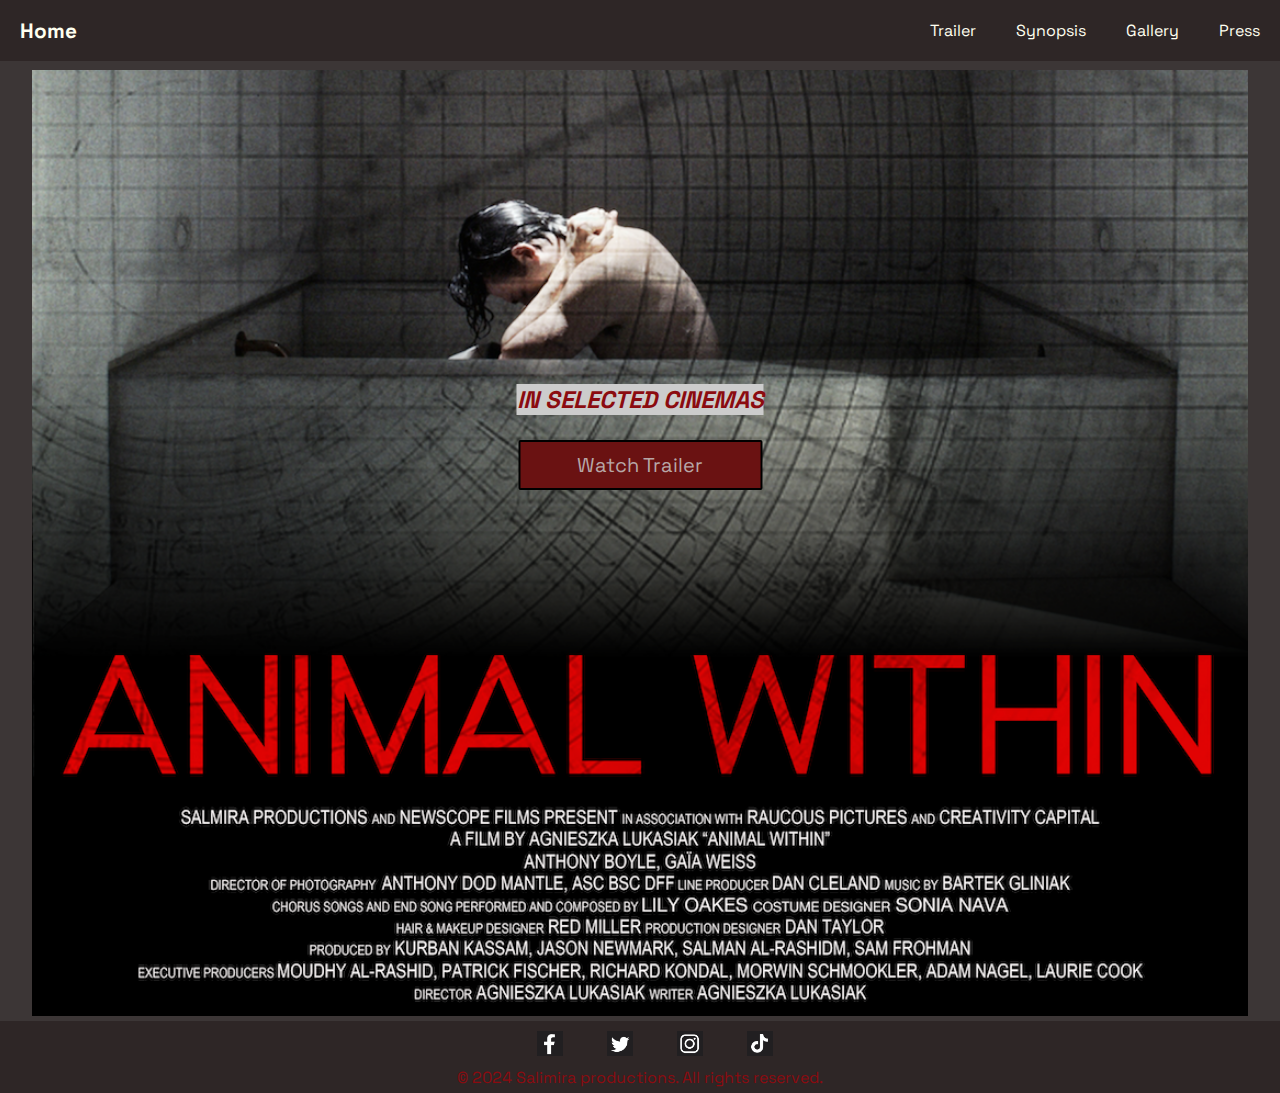
<file: index.html>
<!DOCTYPE html>

<html lang="en">

<head>

    <meta charset="UTF-8">
    <meta name="viewport" content="width=device-width, initial-scale=1">

    <!--title-->
    <title>Animal Within</title>

    <!--Favicons-->
    <link rel="apple-touch-icon" sizes="180x180" href="assets/favicon-zip/favicon.ico">
    <link rel="icon" type="image/png" sizes="32x32" href="assets/favicon-zip/favicon.ico">
    <link rel="icon" type="image/png" sizes="16x16" href="assets/favicon-zip/favicon.ico">

    <!--meta tags for search engines-->
    <meta name="description" content="Animal Within, film, director Agnieszka Lukasiak, release 2024">
    <meta name="keywords"
        content="Animal Within, film, release 2024,Gaia Weiss, Anthony Boyle, Anthony Dod Mantle, Yorgos Mavropsaridis, Oscar winner, festival winner">

    <!--stylesheet-->
    <link rel="stylesheet" href="assets/style.css">

</head>

<body>
    <!--header-->
    <header>
        <!--nav bar-->
        <nav class="side-nav">
            <!--home page nav element-->
            <h1 id="home">
                <a href="index.html" aria-label="Go to the home page">Home</a>
            </h1>
            <!--list of nav elements-->
            <ul>

                <li id="trailer">
                    <a href="trailer.html" aria-label="Go to trailer">Trailer</a>
                </li>

                <li id="synopsis">
                    <a href="synopsis.html" aria-label="Go to synopsis">Synopsis</a>
                </li>

                <li id="gallery">
                    <a href="gallery.html" aria-label="Go to gallery">Gallery</a>
                </li>

                <li id="press">
                    <a href="press.html" aria-label="Go to pr inquiries">Press</a>
                </li>

            </ul>

        </nav>

    </header>

    <!--main content-->
    <main>

        <!--poster-->
        <div class="container_poster">
            <div class="poster">
                <img src="assets/pictures/postermaster.png" alt="Film Poster">
            </div>

            <!--nav to film trailer and where it's playing-->
            <div class="play_block">
                <p id="theaters">IN SELECTED CINEMAS</p>
                <a href="trailer.html" id="trailer-button"><span>Watch
                        Trailer</span></a>
            </div>
        </div>

    </main>

    <!--footer inlcuding social media links-->
    <footer>
        <nav class="social-ikons">
            <ul>
                <li id="facebook"> <a href="https://facebook.com" target="_blank"><img
                            src="assets/footer_icons/facebook-black.png" alt="facebook_icon"></a>
                </li>

                <li id="twitter">
                    <a href="https://twitter.com" target="_blank"><img src="assets/footer_icons/twitter-black.png"
                            alt="twitter_icon"> </a>

                </li>

                <li id="instagram">

                    <a href="https://instagram.com" target="_blank"><img src="assets/footer_icons/instagram-black.png"
                            alt="instagram_icon">
                    </a>

                </li>

                <li id="tiktok">
                    <a href="https://www.tiktok.com/messages?lang=en" target="_blank"><img
                            src="assets/footer_icons/tiktok-black.png" alt="tiktok_icon">
                    </a>

                </li>
            </ul>
        </nav>

        <p>&copy; 2024 Salimira productions. All rights reserved.</p>

    </footer>
</body>

</html>
</file>
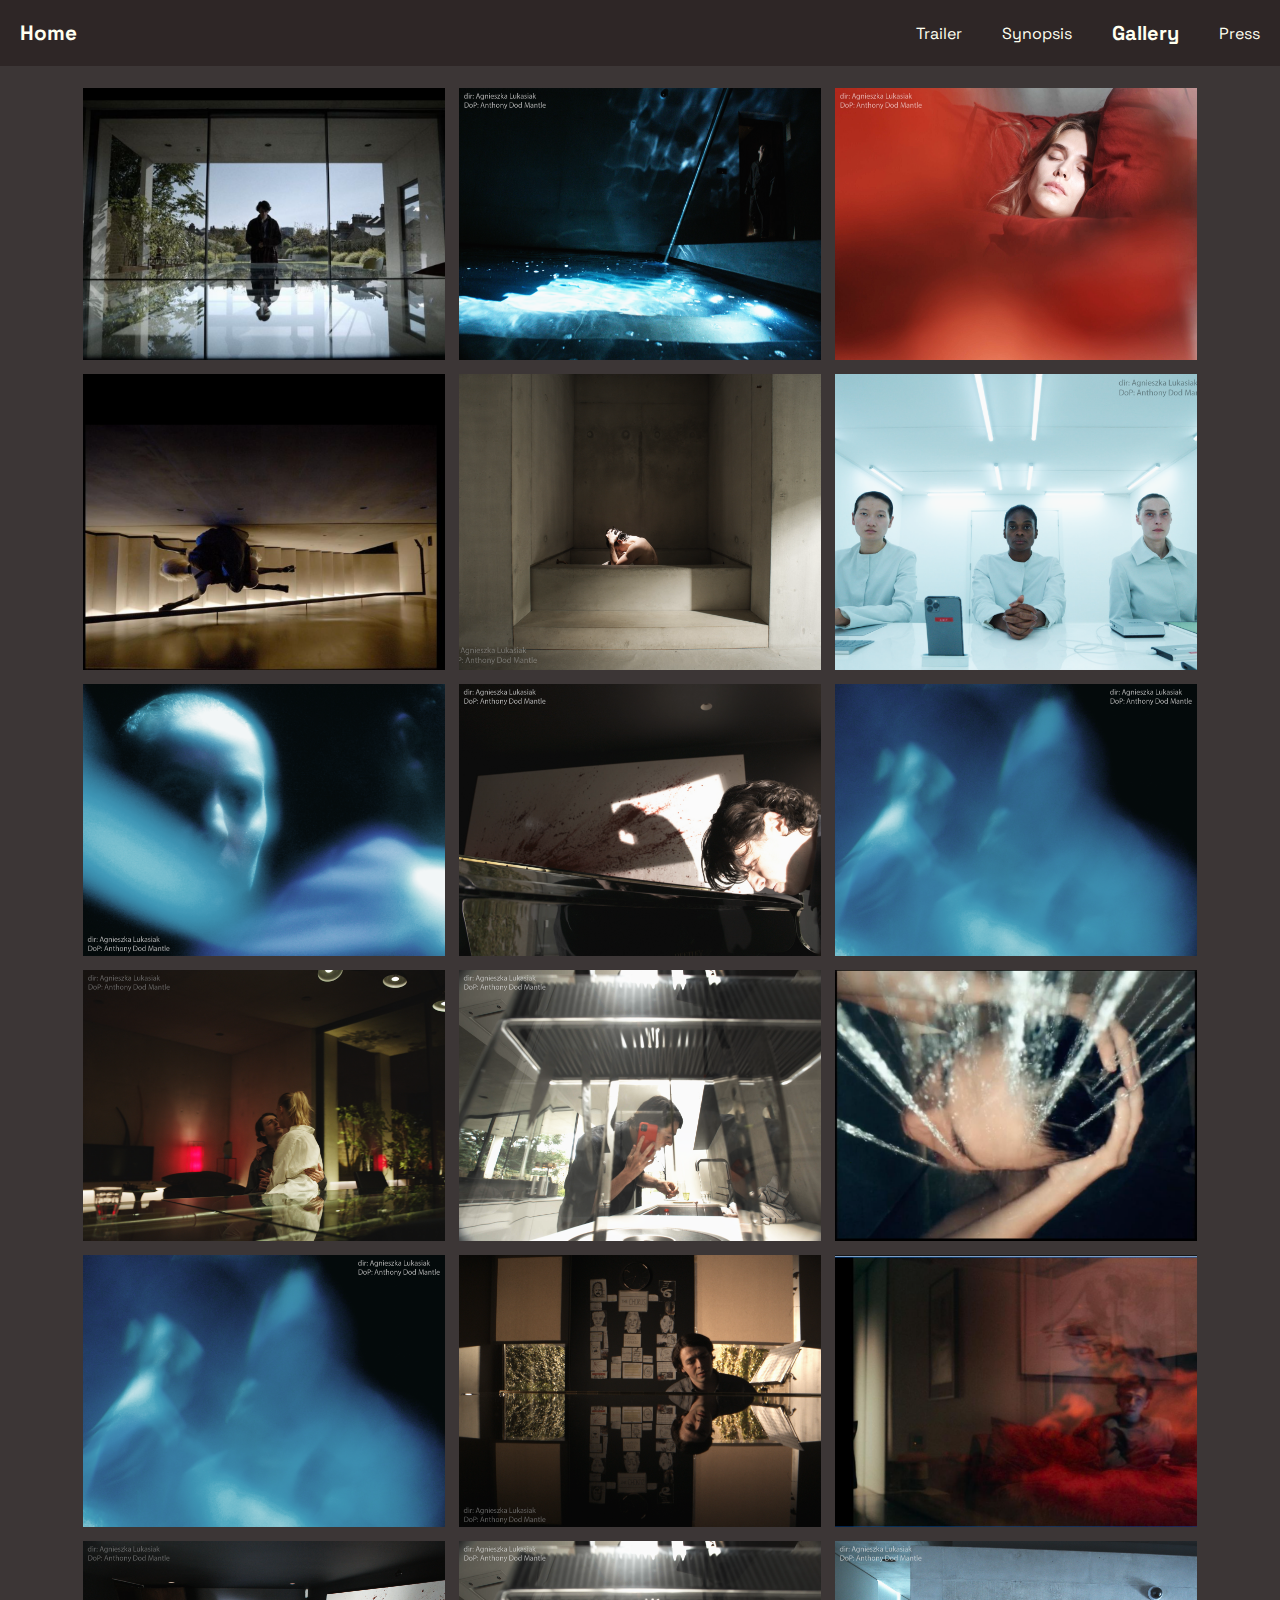
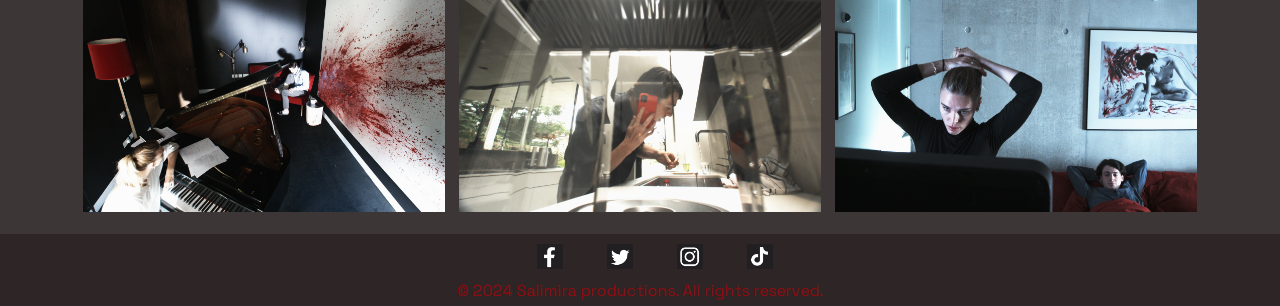
<file: gallery.html>
<!DOCTYPE html>

<html lang="en">

<head>

    <meta charset="UTF-8">
    <meta name="viewport" content="width=device-width, initial-scale=1.0">

    <!--title-->
    <title>Animal Within</title>

    <!--Favicons-->
    <link rel="apple-touch-icon" sizes="180x180" href="assets/favicon-zip/favicon.ico">
    <link rel="icon" type="image/png" sizes="32x32" href="assets/favicon-zip/favicon.ico">
    <link rel="icon" type="image/png" sizes="16x16" href="assets/favicon-zip/favicon.ico">

    <!--meta tags for search engines-->
    <meta name="description" content="Photos from Animal Within, film, director Agnieszka Lukasiak, release 2024">
    <meta name="keywords"
        content="Photography, Anthony Dod Mantle, DP,  Animal Within, film, release 2024,Gaia Weiss, Anthony Boyle, editor Yorgos Mavropsaridis, Oscar winner, festival winner">

    <!--stylesheet-->
    <link rel="stylesheet" href="assets/style.css">

</head>

<body>
    <!--header-->
    <header>
        <nav class="side-nav">
            <h1 id="home">
                <a href="index.html" aria-label="Go to the top of the page">Home</a>
            </h1>
            <ul>

                <li id="trailer">
                    <a href="trailer.html" aria-label="Go to trailer"> Trailer </a>
                </li>

                <li id="synopsis">
                    <a href="synopsis.html" aria-label="Go to Synpsis information section">Synopsis</a>
                </li>

                <li id="gallery">
                    <a href="gallery.html" aria-label="Go to Gallery"><span>Gallery</span></a>
                </li>

                <li id="contact">
                    <a href="press.html">Press</a>
                </li>

            </ul>
        </nav>
    </header>
    <!--Main content-->
    <main>
        <!--gallery-->
        <div class="gallery">
            <!--row 1-->
            <a href="assets/pictures/animal_wthing_13_copy.png"> <img src="assets/pictures/animal_wthing_13_copy.png"
                    alt="Anthony Boyle infront of a table" class="gallery-item"></a>
            <a href="assets/pictures/Victims_House_Stills_07_2.png"> <img
                    src="assets/pictures/Victims_House_Stills_07_2.png" alt="the swimming-pool"
                    class="gallery-item"></a>
            <a href="assets/pictures/Victims_House_Stills_02.jpg"> <img
                    src="assets/pictures/Victims_House_Stills_02.jpg" alt="Gaia Weiss in bed" class="gallery-item"></a>

            <!--row 2-->
            <a href="assets/pictures/animal_within_14.png"> <img src="assets/pictures/animal_within_14.png"
                    alt="Anthony Boyle carrying a doll upstairs" class="gallery-item"></a>
            <a href="assets/pictures/Victims_House_Stills_05.png"> <img
                    src="assets/pictures/Victims_House_Stills_05.png" alt="Anthony Boyle in the bath"
                    class="gallery-item"></a>
            <a href="assets/pictures/Victims_Office_Stills_B001.png"> <img
                    src="assets/pictures/Victims_Office_Stills_B001.png" alt="Officials behind a desk"
                    class="gallery-item"></a>

            <!--row 3-->
            <a href="assets/pictures/Victims_Theatre_Stills_B002_copy.png"> <img
                    src="assets/pictures/Victims_Theatre_Stills_B002_copy.png" alt="The Greek Chorus"
                    class="gallery-item"></a>
            <a href="assets/pictures/Victims_House_Stills_13.png"> <img
                    src="assets/pictures/Victims_House_Stills_13.png" alt="Anthony Boyle playing piano"
                    class="gallery-item"></a>
            <a href="assets/pictures/Victims_Theatre_Stills_B002.png"> <img
                    src="assets/pictures/Victims_Theatre_Stills_B002.png" alt="Officials infront of a computer"
                    class="gallery-item"></a>

            <!--row 4-->
            <a href="assets/pictures/Victims_House_Stills_04.png"> <img
                    src="assets/pictures/Victims_House_Stills_04.png"
                    alt="Anthony Boyle and Gaia Weiss talking in the kitchen" class="gallery-item"></a>
            <a href="assets/pictures/Victims_House_Stills_12.png"> <img
                    src="assets/pictures/Victims_House_Stills_12.png" alt="Gaia Weiss in the shower"
                    class="gallery-item"></a>
            <a href="assets/pictures/animal_within_12.png"> <img src="assets/pictures/animal_within_12.png"
                    alt="Anthony Boyle in bed" class="gallery-item"></a>

            <!--row 5-->
            <a href="assets/pictures/Victims_Theatre_Stills_B002.png"> <img
                    src="assets/pictures/Victims_Theatre_Stills_B002.png" alt="Shadows of the Greek Chorus"
                    class="gallery-item"></a>
            <a href="assets/pictures/Victims_House_Stills_03.png"> <img
                    src="assets/pictures/Victims_House_Stills_03.png" alt="Anthony Boyle playing piano"
                    class="gallery-item"></a>
            <a href="assets/pictures/Animal_Within_11.png"> <img src="assets/pictures/Animal_Within_11.png"
                    alt="Anthony Boyle in bed, through a terrarium" class="gallery-item"></a>

            <!--row 6-->
            <a href="assets/pictures/Victims_House_Stills_01.png"> <img
                    src="assets/pictures/Victims_House_Stills_01.png"
                    alt="Anthony Boyle and Gaia Weiss talking in piano room" class="gallery-item"></a>
            <a href="assets/pictures/Victims_House_Stills_12.png"> <img
                    src="assets/pictures/Victims_House_Stills_12.png"
                    alt="Anthony Boyle in kitchen, watched from behind a knife holder" class="gallery-item"></a>
            <a href="assets/pictures/Victims_House_Stills_7.png"> <img src="assets/pictures/Victims_House_Stills_7.png"
                    alt="Gaia Weiss getting ready infront of a mirror" class="gallery-item"></a>
        </div>
    </main>

    <!--footer-->
    <footer>
        <nav class="social-ikons">
            <ul>
                <li id="facebook">
                    <a href="https://facebook.com" target="_blank"><img src="assets/footer_icons/facebook-black.png"
                            alt="facebook_icon"></a>
                </li>

                <li id="twitter">
                    <a href="https://twitter.com" target="_blank"><img src="assets/footer_icons/twitter-black.png"
                            alt="twitter_icon"> </a>
                </li>

                <li id="instagram">
                    <a href="https://instagram.com" target="_blank"><img src="assets/footer_icons/instagram-black.png"
                            alt="instagram_icon">
                    </a>
                </li>

                <li id="tiktok">
                    <a href="https://www.tiktok.com/messages?lang=en" target="_blank"><img
                            src="assets/footer_icons/tiktok-black.png" alt="tiktok_icon">
                    </a>
                </li>
            </ul>
        </nav>
        <p>&copy; 2024 Salimira productions. All rights reserved.</p>
    </footer>
</body>

</html>
</file>
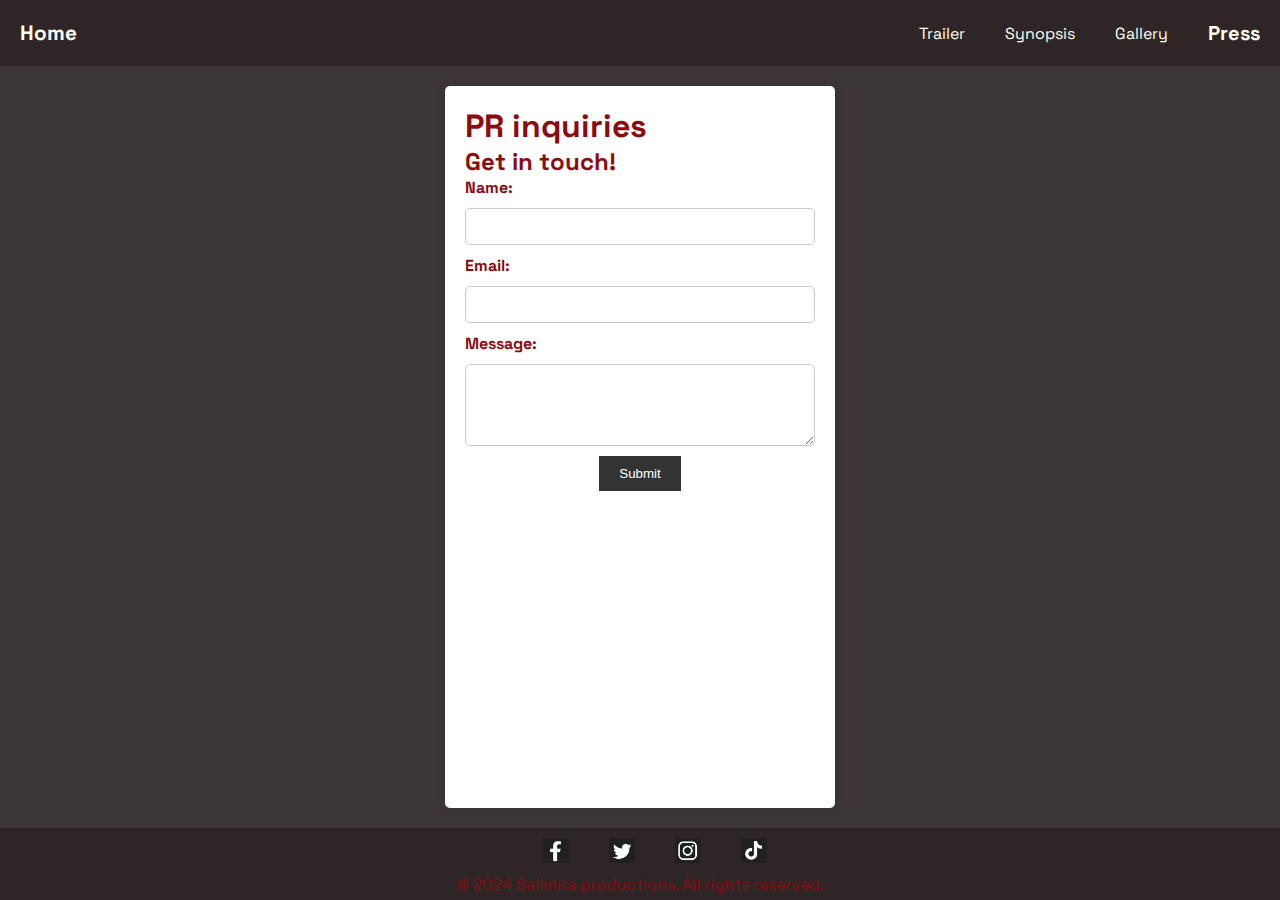
<file: press.html>
<!DOCTYPE html>

<html lang="en">

<head>

    <meta charset="UTF-8">
    <meta name="viewport" content="width=device-width, initial-scale=1.0">

    <!--title-->
    <title>Animal Within</title>

    <!--Favicons-->
    <link rel="apple-touch-icon" sizes="180x180" href="assets/favicon-zip/favicon.ico">
    <link rel="icon" type="image/png" sizes="32x32" href="assets/favicon-zip/favicon.ico">
    <link rel="icon" type="image/png" sizes="16x16" href="assets/favicon-zip/favicon.ico">

    <!--meta tags for search engines-->
    <meta name="description"
        content="contact page for pr inquiries for the Animal Within movie, director Agnieszka Lukasiak, release 2024">
    <meta name="keywords"
        content="Contact page, pr inquiries, Animal Within, movie, release 2024,Gaia Weiss, Anthony Boyle, photogrpahy, Anthony Dod Mantle, editor, Yorgos Mavropsaridis, Oscar winner, festival winner">

    <!--stylesheet-->
    <link rel="stylesheet" href="assets/style.css">

</head>

<body>
    <!--header-->
    <header>
        <nav class="side-nav">
            <h1 id="home">
                <a href="index.html" aria-label="Go to the top of the page">Home</a>
            </h1>

            <ul>

                <li id="trailer">
                    <a href="trailer.html" aria-label="Go to trailer"> Trailer </a>
                </li>

                <li id="synopsis">
                    <a href="synopsis.html" aria-label="Go to Synpsis information section">Synopsis</a>
                </li>

                <li id="gallery">
                    <a href="gallery.html" aria-label="Go to Gallery">Gallery</a>
                </li>

                <li id="contact">
                    <a href="press.html"><span>Press</span></a>
                </li>

            </ul>
        </nav>
    </header>
    <!--main content-->
    <main id="main_contact">
        <!--form for pr contact-->
        <section id="contact_section">
            <h1> PR inquiries </h1>
            <h2> Get in touch! </h2>
            <form>

                <label for="name">Name:</label>
                <input type="text" id="name" name="name" required>

                <label for="email">Email:</label>
                <input type="email" id="email" name="email" required>

                <label for="message">Message:</label>
                <textarea id="message" name="message" rows="4" required></textarea>
                <button type="submit">Submit</button>

            </form>
        </section>
    </main>
    <!--footer-->
    <footer>
        <nav class="social-ikons">
            <ul>

                <li id="facebook">
                    <a href="https://facebook.com" target="_blank"><img src="assets/footer_icons/facebook-black.png"
                            alt="facebook_icon"></a>
                <li id="twitter">
                    <a href="https://twitter.com" target="_blank"><img src="assets/footer_icons/twitter-black.png"
                            alt="twitter_icon"></a>
                <li id="instagram">
                    <a href="https://instagram.com" target="_blank"><img src="assets/footer_icons/instagram-black.png"
                            alt="instagram_icon"></a>
                <li id="tiktok">
                    <a href="https://www.tiktok.com/messages?lang=en" target="_blank"><img
                            src="assets/footer_icons/tiktok-black.png" alt="tiktok_icon"></a>
            </ul>
        </nav>
        <p>&copy; 2024 Salimira productions. All rights reserved.</p>
    </footer>
</body>

</html>
</file>
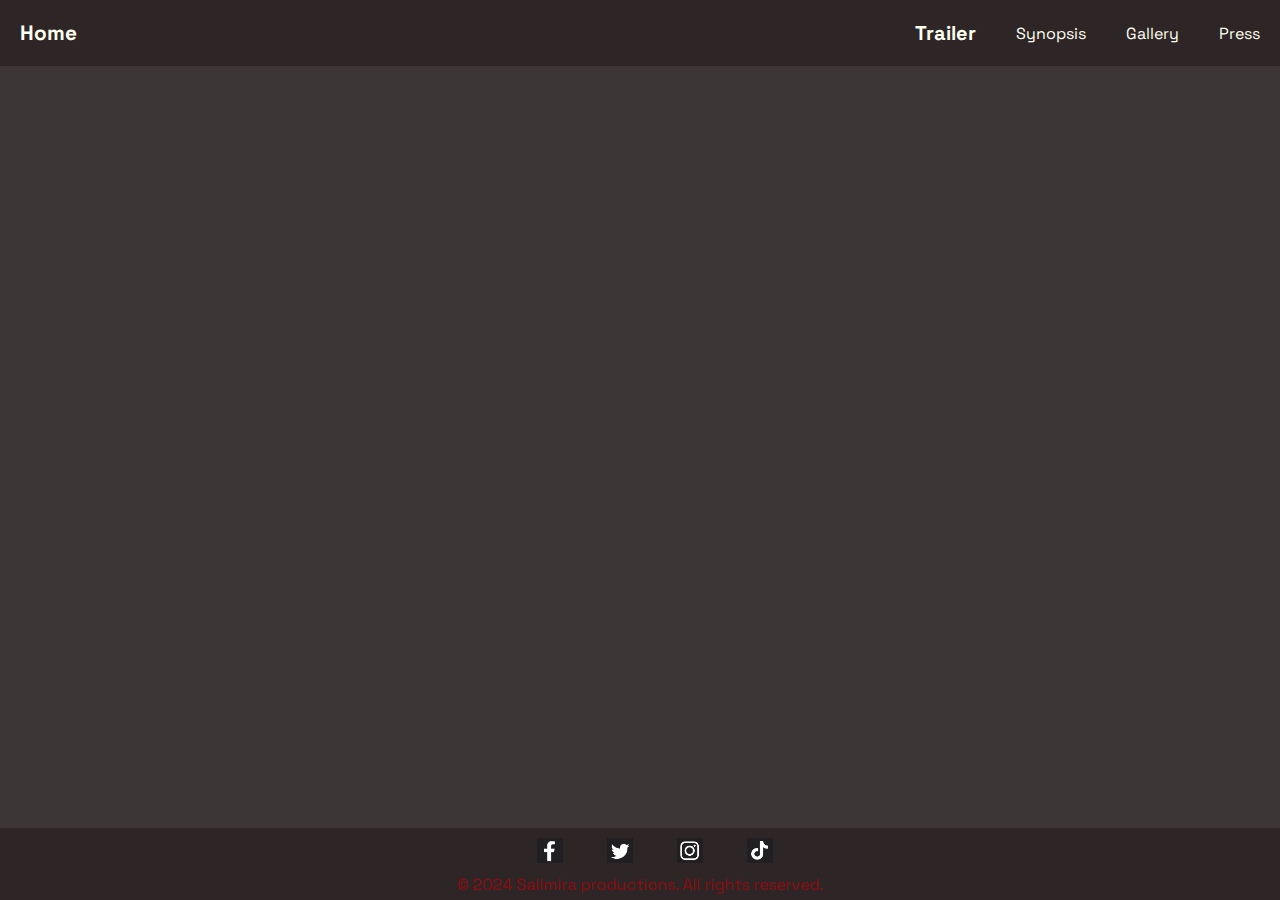
<file: trailer.html>
<!DOCTYPE html>
<html lang="en">

<head>

    <meta charset="UTF-8">
    <meta name="viewport" content="width=device-width, initial-scale=1">

    <!--title-->
    <title>Animal Within</title>

    <!--Favicons-->
    <link rel="apple-touch-icon" sizes="180x180" href="assets/favicon-zip/favicon.ico">
    <link rel="icon" type="image/png" sizes="32x32" href="assets/favicon-zip/favicon.ico">
    <link rel="icon" type="image/png" sizes="16x16" href="assets/favicon-zip/favicon.ico">

    <!--meta tags for search engines-->
    <meta name="description" content="Trailer to film Animal Within, director Agnieszka Lukasiak, release 2024">
    <meta name="keywords"
        content="official trailer, Animal Within, movie, release 2024,Gaia Weiss, Actors, Anthony Boyle, Dp, Anthony Dod Mantle, editor, Yorgos Mavropsaridis, Oscar winner, festival winner">

    <!--stylesheet-->
    <link rel="stylesheet" href="assets/style.css">

</head>

<body>
    <!--header-->
    <header>
        <nav class="side-nav">
            <h1 id="home">
                <a href="index.html" aria-label="Go to the top of the page">Home</a>
            </h1>
            <ul>

                <li id="trailer">
                    <a href="trailer.html" aria-label="Go to trailer"><span>Trailer</span> </a>
                </li>

                <li id="synopsis">
                    <a href="synopsis.html" aria-label="Go to Synpsis information section">Synopsis</a>
                </li>

                <li id="gallery">
                    <a href="gallery.html" aria-label="Go to Gallery">Gallery</a>
                </li>

                <li id="contact">
                    <a href="press.html">Press</a>
                </li>

            </ul>
        </nav>
    </header>
    <!--Main content-->
    <main>
        <!--trailer-->
        <div class="video">
            <iframe src="https://www.youtube.com/embed/fkhUVDmVWFU?si=6-inlbIZdgTnqrbn"
                allow="accelerometer; autoplay; clipboard-write; encrypted-media; gyroscope; picture-in-picture; web-share"
                referrerpolicy="strict-origin-when-cross-origin" allowfullscreen></iframe>
        </div>

    </main>
    <!--footer-->
    <footer>
        <nav class="social-ikons">
            <ul>

                <li id="facebook">
                    <a href="https://facebook.com" target="_blank"><img src="assets/footer_icons/facebook-black.png"
                            alt="facebook_icon"></a>
                </li>

                <li id="twitter">
                    <a href="https://twitter.com" target="_blank"><img src="assets/footer_icons/twitter-black.png"
                            alt="twitter_icon"> </a>
                </li>

                <li id="instagram">
                    <a href="https://instagram.com" target="_blank"><img src="assets/footer_icons/instagram-black.png"
                            alt="instagram_icon">
                    </a>
                </li>

                <li id="tiktok">
                    <a href="https://www.tiktok.com/messages?lang=en" target="_blank"><img
                            src="assets/footer_icons/tiktok-black.png" alt="tiktok_icon">
                    </a>
                </li>

            </ul>
        </nav>
        <p>&copy; 2024 Salimira productions. All rights reserved.</p>
    </footer>
</body>

</html>
</file>
<file: assets/style.css>
@import url('https://fonts.googleapis.com/css2?family=Space+Grotesk:wght@300..700&display=swap');

body {
    padding: 0%;
    margin: 0%;
    border: none;
    box-sizing: border-box;
    min-height: 100vh;
    display: flex;
    flex-direction: column;
    font-family: "Space Grotesk", sans-serif;
    color: #8b0b10;
}

/* styling for the header elements in nav bar*/

#home {
    font-size: 1.3em;
    padding: 10px;
    margin-left: 10px;
}

#home a {
    text-decoration: none;
    color: #fffff0;
    ;
}

nav {
    width: 100%;
    display: flex;
    align-items: center;
    justify-content: space-between;
    background-color: #2e2626;
    padding: 0;
    color: white;
    margin-bottom: 0px;
    flex-wrap: wrap;
}

nav a {
    color: #fffff0;
    text-decoration: none;
    display: block;
}

ul {
    list-style: none;
    margin-right: 0;
    padding: 0;
}

.side-nav ul {
    display: flex;
    flex-direction: row;
    align-items: center;
    flex-wrap: wrap;
}

.side-nav li {
    padding: 20px;
}

.side-nav li span {
    font-size: 20px;
    font-weight: bold;
}

.side-nav a:hover {
    color: #9e1a1a;
}

#home :hover {
    color: #9e1a1a;
}

/* styling for main content*/

main {
    background-color: #3c3636;
    flex: 1 0 auto;
    height: auto;
}

.container_poster {
    position: relative;
}

.poster {
    text-align: center;
    max-width: 100%;
    height: auto;
    padding: 0;
    margin-top: 9px;
}

.poster img {
    height: auto;
    width: 95%;
}

.play_block {
    display: flex;
    flex-direction: column;
    align-items: center;
}

@media (min-width: 600px) {
    .play_block {
        left: 50%;
        transform: translateX(-50%);
        position: absolute;
        top: 33%;
    }
}

#trailer-button {
    background-color: #6a1212;
    color: #b7a7a7;
    width: 200px;
    padding: 10px 20px;
    border: 2px solid black;
    cursor: pointer;
    display: flex;
    justify-content: center;
    font-size: 20px;
    border-radius: 2px;
    text-decoration: none;
}

#theaters {
    font-style: oblique;
    font-size: 150%;
    font-weight: 700;
    vertical-align: 10%;
    margin-bottom: 2vw;
    background-color: #ccc;
}

.trailer-button:hover {
    background-color: #555;
}

/* footer style*/

footer {
    background-color: #2e2626;
    text-align: center;
    padding: 5px 0px;
}

.social-ikons {
    display: flex;
    justify-content: center;
    background-color: #2e2626;
}

.social-ikons li {
    display: inline-block;
    font-size: 1.2em;
    margin-left: 30px;
    padding: 5px;
    color: white
}

.social-ikons li img {
    height: 25px;
}

footer p {
    margin: 0;
}


/*styling for gallery page*/
main {
    display: block;
    unicode-bidi: isolate;
    background-color: #3c3636;
    flex: 1 0 auto;
    height: auto;
}

div {
    display: block;
    unicode-bidi: isolate;
}

.gallery {
    display: flex;
    flex-wrap: wrap;
    justify-content: center;
    gap: 10px;
    padding: 20px;
    flex-direction: row;
}

.gallery a {
    display: block;
    width: calc(30% - 10px);
    padding: 2px;
    min-width: 300px;
}

.gallery-item {
    display: block;
    width: 100%;
    height: 100%;
    object-fit: cover;
    object-position: center center;
    transition: transform 0.3s ease;
    cursor: pointer;
}

.gallery-item:hover {
    transform: scale(1.1);
}

/*reset some default browser styles*/

body,
h1,
h2,
p,
ul,
li,
a,
img,
form,
label,
input,
textarea,
button {
    margin: 0;
    padding: 0;
    border: 0;
}

/*style for synopsis page*/

.container {
    display: flex;
    flex-direction: row;
    width: 100vw;
    flex-wrap: wrap;
}

.poster2 {
    flex: 1 0 0;
    display: flex;
    justify-content: center;
    padding: 2%;
    min-width: 250px;
}

.poster2 img {
    width: 80%;
    height: auto;
    object-fit: contain;
}

.content {
    flex: 1 0 0;
    padding: 20px;
    display: flex;
    flex-direction: column;
    justify-content: center;
    max-height: 90%;
    min-width: 250px;
}

.content p {
    margin-bottom: 10px;
    margin-right: 10%;
    margin-left: 10%;
    color: #e1c9c9;
}

/*trailer styling*/

.video {
    position: relative;
    width: 100%;
    height: 100%;
    padding-top: 45%;
    text-align: center;
}

iframe {
    position: absolute;
    top: 15vh;
    left: 20%;
    height: 80%;
    width: 60%;
    border-style: none;
}

/*styling for press page*/

#contact_section {
    background-color: #fff;
    padding: 20px;
    margin: 20px 0;
    border-radius: 5px;
    box-shadow: 0 0 10px rgba(0, 0, 0, 0.1);
    width: 350px;
}

#main_contact {
    display: flex;
    justify-content: center;
}

#contact h1,
#contact h2 {
    margin-bottom: 20px;
    text-align: center;
}

form {
    display: flex;
    flex-direction: column;
    gap: 10px;
}

label {
    font-weight: bold;
}

input,
textarea {
    padding: 10px;
    border: 1px solid #ccc;
    border-radius: 5px;
    width: 100%;
    box-sizing: border-box;
}

button {
    background-color: #333;
    color: #fff;
    padding: 10px 20px;
    border: none;
    cursor: pointer;
    align-self: center;
}

button a {
    text-decoration: none;
}

button:hover {
    background-color: #555;
}
</file>
